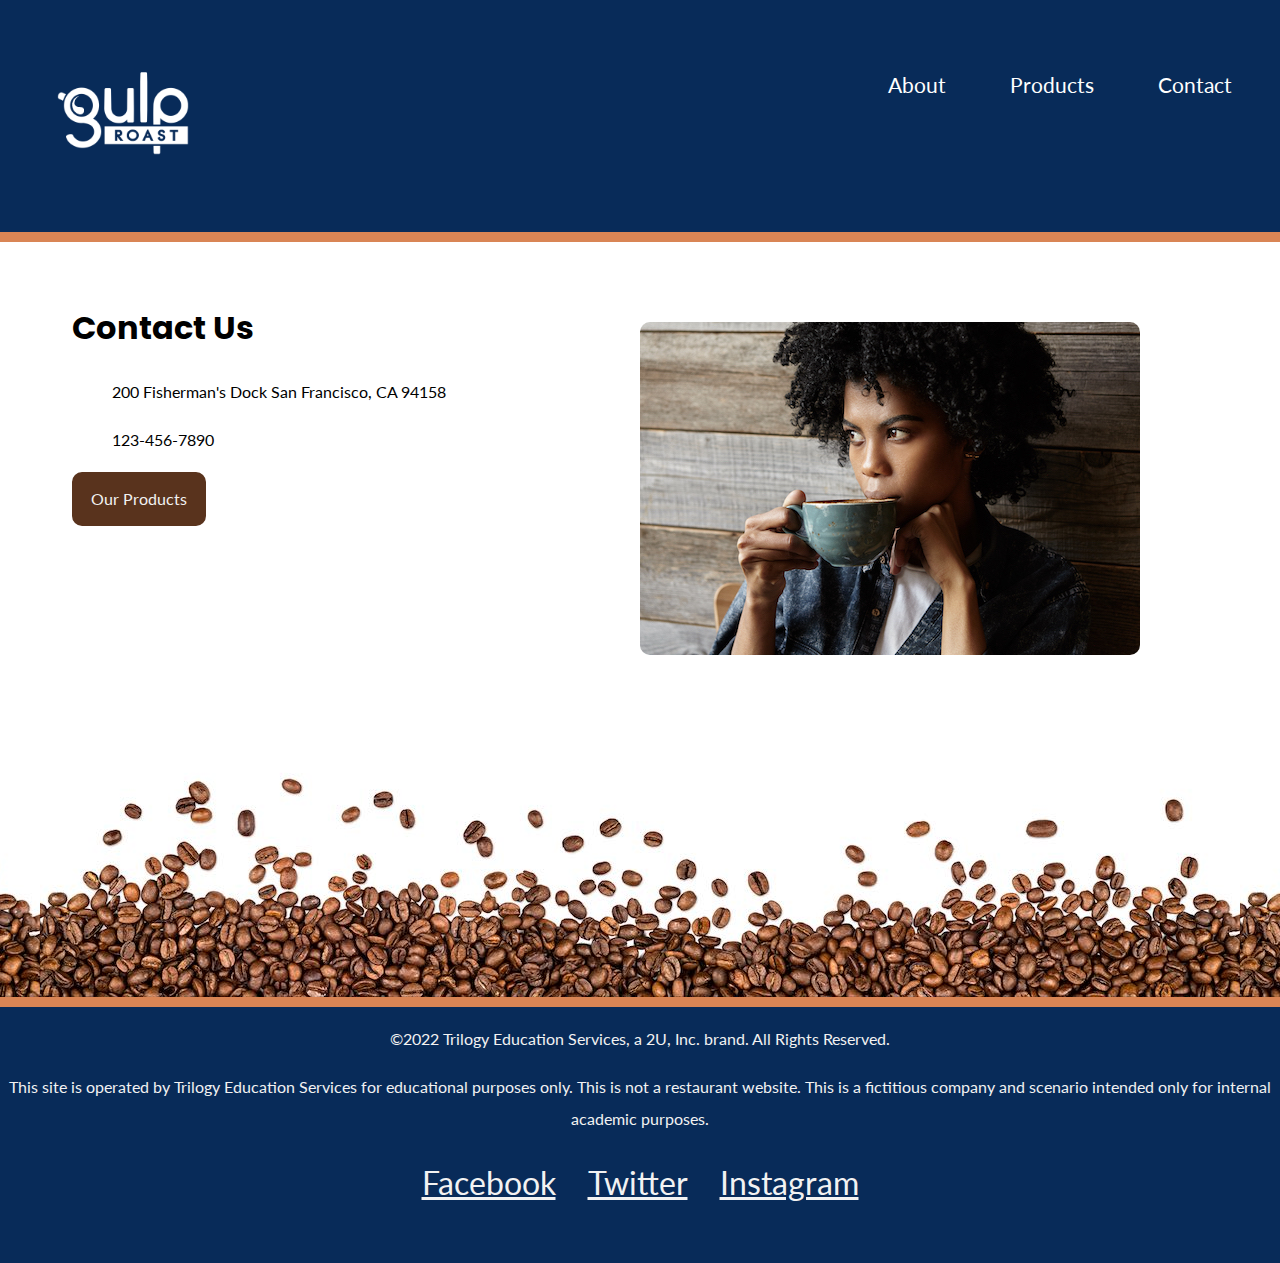
<file: index.html>
<!DOCTYPE html>
<html lang="en">
<head>
    <meta charset="UTF-8">
    <meta http-equiv="X-UA-Compatible" content="IE=edge">
    <meta name="viewport" content="width=device-width, initial-scale=1.0">
<link rel="preconnect" href="https://fonts.googleapis.com">
<link rel="preconnect" href="https://fonts.gstatic.com" crossorigin>
<link href="https://fonts.googleapis.com/css2?family=Lato&family=Poppins:wght@700&display=swap" rel="stylesheet">
<link href="css/styles.css" rel="stylesheet">  
<link rel="stylesheet" href="https://cdnjs.cloudflare.com/ajax/libs/font-awesome/6.2.1/css/all.min.css" integrity="sha512-MV7K8+y+gLIBoVD59lQIYicR65iaqukzvf/nwasF0nqhPay5w/9lJmVM2hMDcnK1OnMGCdVK+iQrJ7lzPJQd1w==" crossorigin="anonymous" referrerpolicy="no-referrer" /> 
<title>Gulp Roast Coffee Contact Page</title>
</head>
<body>
    <header>
        <nav>
          <ul>
            <li class="logo"><a href="index.html"><img src="Media/images/gulp-logo-light.png" alt="Gulp Roast. Click for home." /></a></li>
            <li><a href="about.html"><span aria-hidden="true" class="fa-solid fa-mug-saucer"></span> About</a></li>
            <li><a href="product.html"><span aria-hidden="true" class="fa-solid fa-fire-flame-curved"></span> Products</a></li>
            <li><a href="index.html"><span aria-hidden="true" class="fa-solid fa-phone"></span> Contact</a></li>
          </ul>
        </nav>
      </header>
      <div class="main-bkgd">
        <section class="main">
          <article>
            <h1>Contact Us</h1>
            <ul>
              <p>200 Fisherman's Dock
                San Francisco, CA 94158
                </p>
                <p>123-456-7890</p>
              </ul>
       
            <a class="button" href="product.html">Our Products</a>
          </article>
          <figure>
          <picture>
            <source srcset="Media/images/gulp-drinking-coffee.jpg" media="(min-width: 990px)">
            <source srcset="Media/images/gulp-pouring-coffee-vertical.jpg" media="(min-width: 576px)"> 
            <img src="Media/images/gulp-coffee-beans.jpg" alt="three piles of coffee beans of different roasts.">
          </picture>
        </figure>
        </section>
      </div>
      <footer>
        <p>&copy;2022 Trilogy Education Services, a 2U, Inc. brand. All Rights Reserved.</p>
        <p>This site is operated by Trilogy Education Services for educational  purposes only. This is not a restaurant website. This is a fictitious company and scenario intended only for internal academic purposes.</p>
        <ul>
          <li>
            <a href="https://facebook.com" target="_blank">
              <span aria-hidden="true" class="fa-brands fa-facebook-square"></span>
              <span class="sr-only">Facebook</span>
            </a>
          </li>
          <li>
            <a href="https://twitter.com" target="_blank">
              <span aria-hidden="true" class="fa-brands fa-twitter-square"></span>
              <span class="sr-only">Twitter</span>
            </a>
          </li>
          <li>
            <a href="https://instagram.com" target="_blank">
              <span aria-hidden="true" class="fa-brands fa-instagram-square"></span>
              <span class="sr-only">Instagram</span>
            </a>
          </li>
        </ul>
      </footer>    
</body>
</html>
</file>
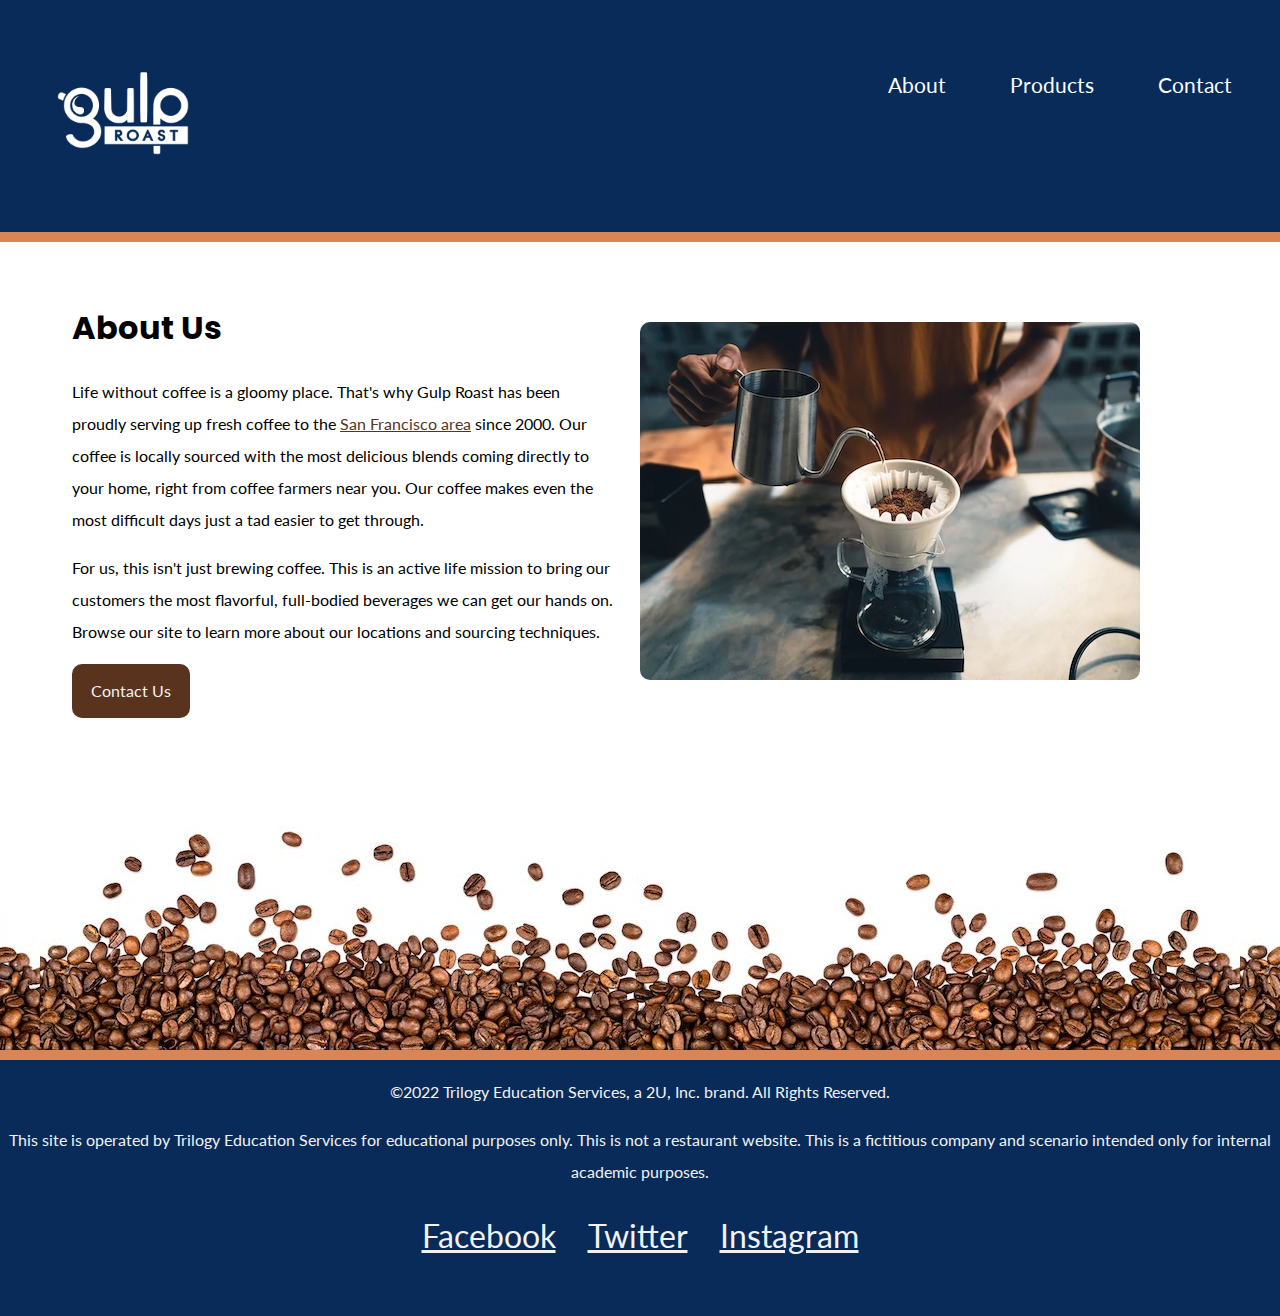
<file: about copy.html>
<!DOCTYPE html>
<html lang="en">
<head>
    <meta charset="UTF-8">
    <meta http-equiv="X-UA-Compatible" content="IE=edge">
    <meta name="viewport" content="width=device-width, initial-scale=1.0">
<link rel="preconnect" href="https://fonts.googleapis.com">
<link rel="preconnect" href="https://fonts.gstatic.com" crossorigin>
<link href="https://fonts.googleapis.com/css2?family=Lato&family=Poppins:wght@700&display=swap" rel="stylesheet">
<link href="css/styles.css" rel="stylesheet">  
<link rel="stylesheet" href="https://cdnjs.cloudflare.com/ajax/libs/font-awesome/6.2.1/css/all.min.css" integrity="sha512-MV7K8+y+gLIBoVD59lQIYicR65iaqukzvf/nwasF0nqhPay5w/9lJmVM2hMDcnK1OnMGCdVK+iQrJ7lzPJQd1w==" crossorigin="anonymous" referrerpolicy="no-referrer" /> 
<title>Gulp Roast Coffee About Page</title>
</head>
<body>
    <header>
        <nav>
          <ul>
            <li class="logo"><a href="file:///Users/alexandertrznadel/Desktop/GithubGulpRoastCoffee/index.html"><img src="Media/images/gulp-logo-light.png" alt="Gulp Roast. Click for home." /></a></li>
            <li><a href="file:///Users/alexandertrznadel/Desktop/GithubGulpRoastCoffee/about%20copy.html"><span aria-hidden="true" class="fa-solid fa-mug-saucer"></span> About</a></li>
            <li><a href="file:///Users/alexandertrznadel/Desktop/GithubGulpRoastCoffee/product.html"><span aria-hidden="true" class="fa-solid fa-fire-flame-curved"></span> Products</a></li>
            <li><a href="file:///Users/alexandertrznadel/Desktop/GithubGulpRoastCoffee/index.html"><span aria-hidden="true" class="fa-solid fa-phone"></span> Contact</a></li>
          </ul>
        </nav>
      </header>
      <div class="main-bkgd">
        <section class="main">
          <article>
            <h1>About Us</h1>
            <p>Life without coffee is a gloomy place. That's why Gulp Roast has been proudly serving up fresh coffee to the <a href="https://goo.gl/maps/3rAyszfwSDx8Si2Y9" target="_blank">San Francisco area</a> since 2000. Our coffee is locally sourced with the most delicious blends coming directly to your home, right from coffee farmers near you. Our coffee makes even the most difficult days just a tad easier to get through.</p>
      
            <p>For us, this isn't just brewing coffee. This is an active life mission to bring our customers the most flavorful, full-bodied beverages we can get our hands on. Browse our site to learn more about our locations and sourcing techniques.</p>
      
            <a class="button" href="file:///Users/alexandertrznadel/Desktop/GithubGulpRoastCoffee/index.html">Contact Us</a>
          </article>
          <figure>
          <picture>
            <source srcset="Media/images/gulp-pouring-coffee-horizontal.jpg" media="(min-width: 990px)">
            <source srcset="Media/images/gulp-pouring-coffee-vertical.jpg" media="(min-width: 576px)"> 
            <img src="Media/images/gulp-pouring-coffee-horizontal-sm.jpg" alt="Making pour-over coffee at our shop.">
          </picture>
        </figure>
        </section>
      </div>
      <footer>
        <p>&copy;2022 Trilogy Education Services, a 2U, Inc. brand. All Rights Reserved.</p>
        <p>This site is operated by Trilogy Education Services for educational  purposes only. This is not a restaurant website. This is a fictitious company and scenario intended only for internal academic purposes.</p>
        <ul>
          <li>
            <a href="https://facebook.com" target="_blank">
              <span aria-hidden="true" class="fa-brands fa-facebook-square"></span>
              <span class="sr-only">Facebook</span>
            </a>
          </li>
          <li>
            <a href="https://twitter.com" target="_blank">
              <span aria-hidden="true" class="fa-brands fa-twitter-square"></span>
              <span class="sr-only">Twitter</span>
            </a>
          </li>
          <li>
            <a href="https://instagram.com" target="_blank">
              <span aria-hidden="true" class="fa-brands fa-instagram-square"></span>
              <span class="sr-only">Instagram</span>
            </a>
          </li>
        </ul>
      </footer>    
</body>
</html>
</file>
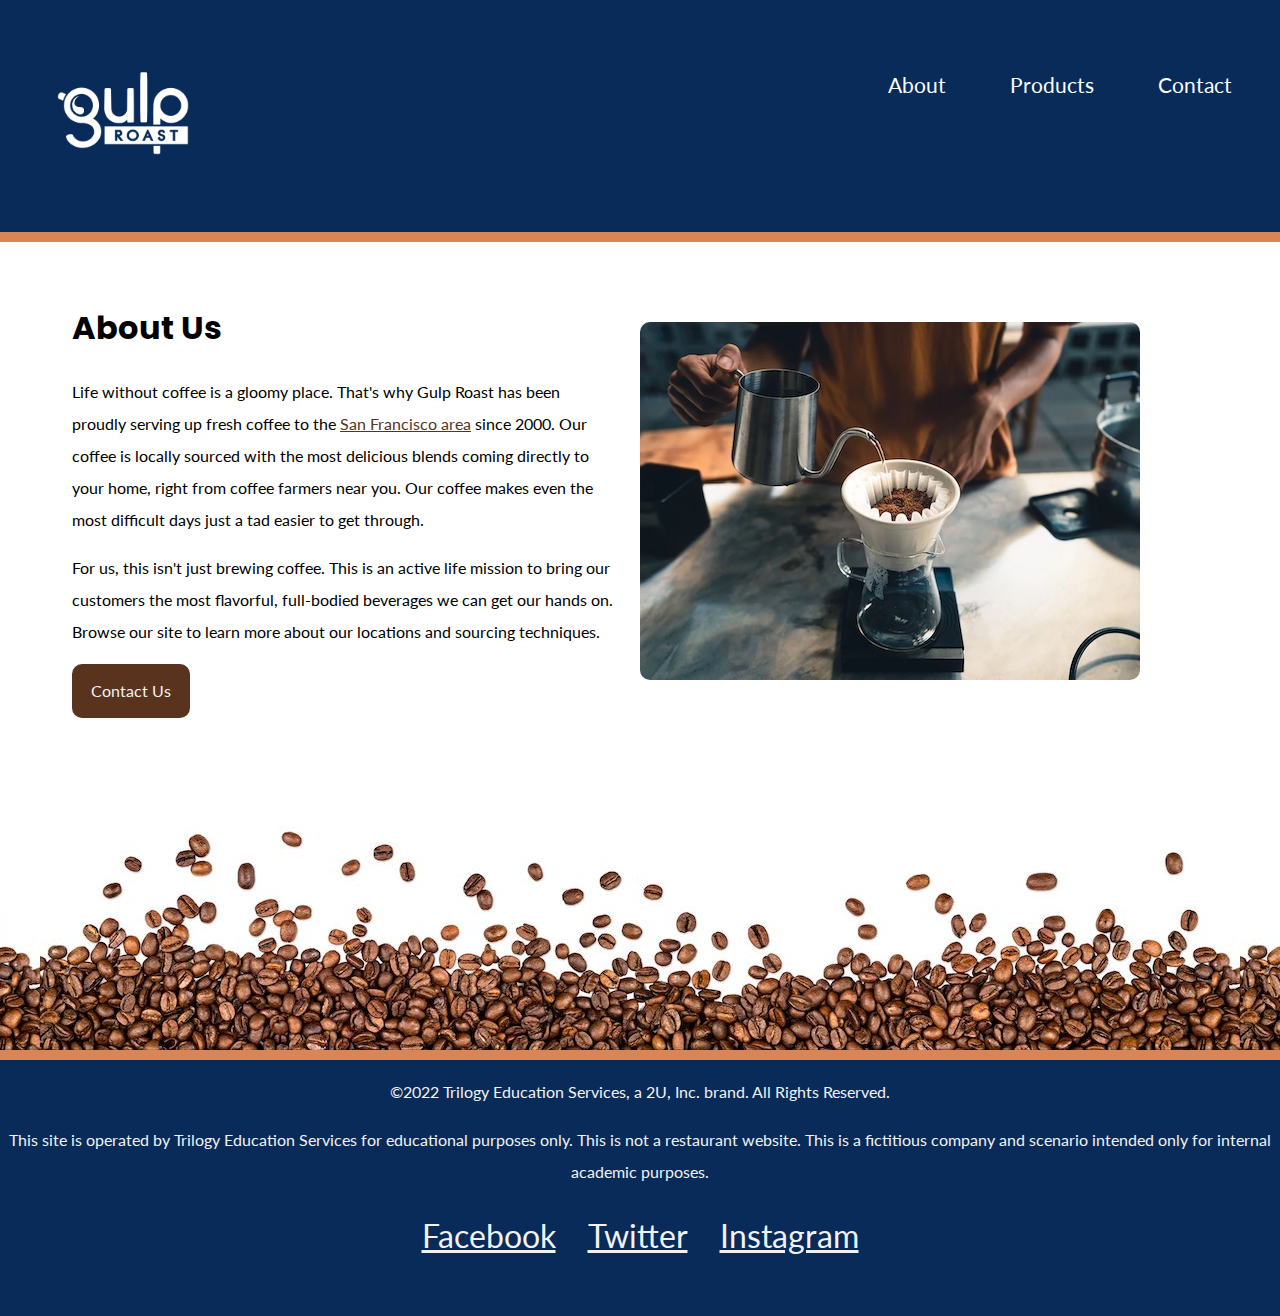
<file: about.html>
<!DOCTYPE html>
<html lang="en">
<head>
    <meta charset="UTF-8">
    <meta http-equiv="X-UA-Compatible" content="IE=edge">
    <meta name="viewport" content="width=device-width, initial-scale=1.0">
<link rel="preconnect" href="https://fonts.googleapis.com">
<link rel="preconnect" href="https://fonts.gstatic.com" crossorigin>
<link href="https://fonts.googleapis.com/css2?family=Lato&family=Poppins:wght@700&display=swap" rel="stylesheet">
<link href="css/styles.css" rel="stylesheet">  
<link rel="stylesheet" href="https://cdnjs.cloudflare.com/ajax/libs/font-awesome/6.2.1/css/all.min.css" integrity="sha512-MV7K8+y+gLIBoVD59lQIYicR65iaqukzvf/nwasF0nqhPay5w/9lJmVM2hMDcnK1OnMGCdVK+iQrJ7lzPJQd1w==" crossorigin="anonymous" referrerpolicy="no-referrer" /> 
<title>Gulp Roast Coffee About Page</title>
</head>
<body>
    <header>
        <nav>
          <ul>
            <li class="logo"><a href="index.html"><img src="Media/images/gulp-logo-light.png" alt="Gulp Roast. Click for home." /></a></li>
            <li><a href="about.html"><span aria-hidden="true" class="fa-solid fa-mug-saucer"></span> About</a></li>
            <li><a href="product.html"><span aria-hidden="true" class="fa-solid fa-fire-flame-curved"></span> Products</a></li>
            <li><a href="index.html"><span aria-hidden="true" class="fa-solid fa-phone"></span> Contact</a></li>
          </ul>
        </nav>
      </header>
      <div class="main-bkgd">
        <section class="main">
          <article>
            <h1>About Us</h1>
            <p>Life without coffee is a gloomy place. That's why Gulp Roast has been proudly serving up fresh coffee to the <a href="https://goo.gl/maps/3rAyszfwSDx8Si2Y9" target="_blank">San Francisco area</a> since 2000. Our coffee is locally sourced with the most delicious blends coming directly to your home, right from coffee farmers near you. Our coffee makes even the most difficult days just a tad easier to get through.</p>
      
            <p>For us, this isn't just brewing coffee. This is an active life mission to bring our customers the most flavorful, full-bodied beverages we can get our hands on. Browse our site to learn more about our locations and sourcing techniques.</p>
      
            <a class="button" href="index.html">Contact Us</a>
          </article>
          <figure>
          <picture>
            <source srcset="Media/images/gulp-pouring-coffee-horizontal.jpg" media="(min-width: 990px)">
            <source srcset="Media/images/gulp-pouring-coffee-vertical.jpg" media="(min-width: 576px)"> 
            <img src="Media/images/gulp-pouring-coffee-horizontal-sm.jpg" alt="Making pour-over coffee at our shop.">
          </picture>
        </figure>
        </section>
      </div>
      <footer>
        <p>&copy;2022 Trilogy Education Services, a 2U, Inc. brand. All Rights Reserved.</p>
        <p>This site is operated by Trilogy Education Services for educational  purposes only. This is not a restaurant website. This is a fictitious company and scenario intended only for internal academic purposes.</p>
        <ul>
          <li>
            <a href="https://facebook.com" target="_blank">
              <span aria-hidden="true" class="fa-brands fa-facebook-square"></span>
              <span class="sr-only">Facebook</span>
            </a>
          </li>
          <li>
            <a href="https://twitter.com" target="_blank">
              <span aria-hidden="true" class="fa-brands fa-twitter-square"></span>
              <span class="sr-only">Twitter</span>
            </a>
          </li>
          <li>
            <a href="https://instagram.com" target="_blank">
              <span aria-hidden="true" class="fa-brands fa-instagram-square"></span>
              <span class="sr-only">Instagram</span>
            </a>
          </li>
        </ul>
      </footer>    
</body>
</html>
</file>
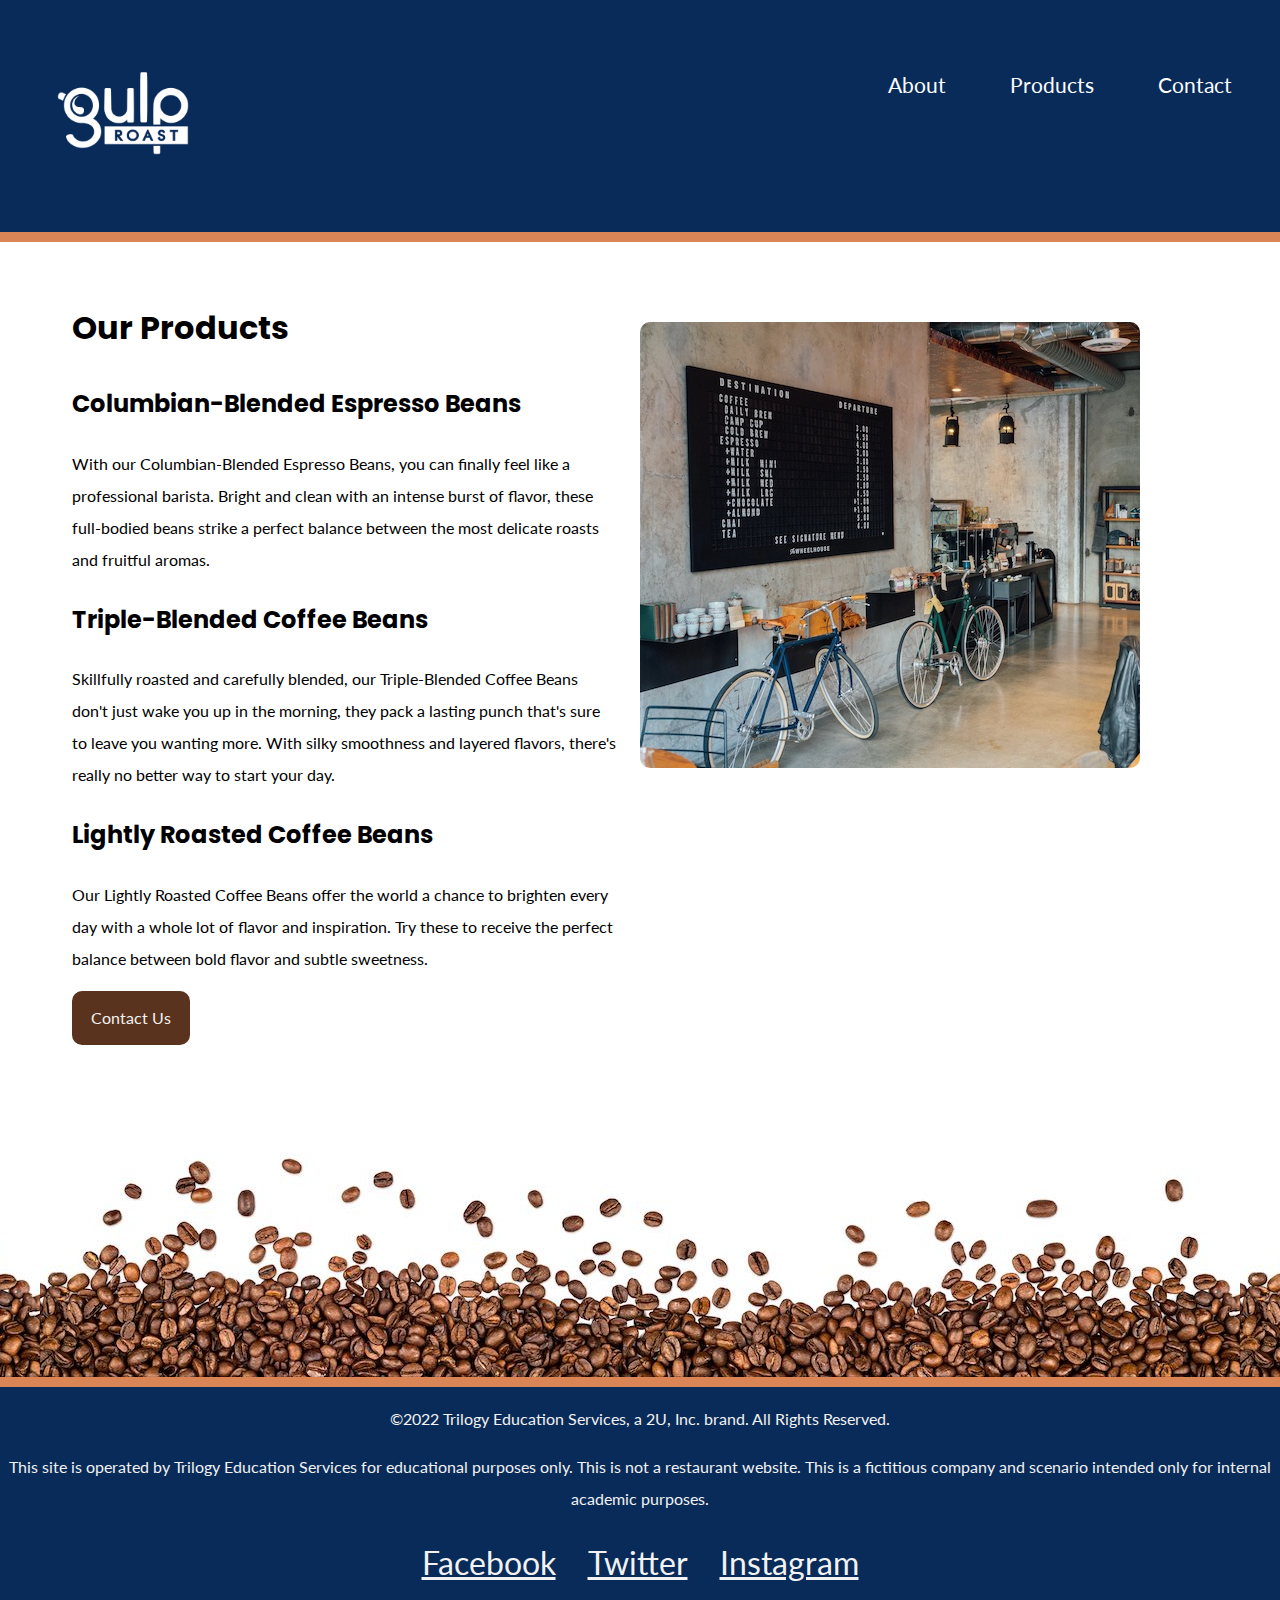
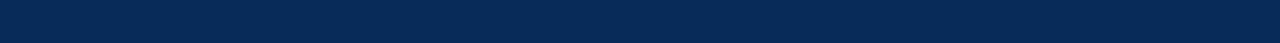
<file: product.html>
<!DOCTYPE html>
<html lang="en">
<head>
    <meta charset="UTF-8">
    <meta http-equiv="X-UA-Compatible" content="IE=edge">
    <meta name="viewport" content="width=device-width, initial-scale=1.0">
<link rel="preconnect" href="https://fonts.googleapis.com">
<link rel="preconnect" href="https://fonts.gstatic.com" crossorigin>
<link href="https://fonts.googleapis.com/css2?family=Lato&family=Poppins:wght@700&display=swap" rel="stylesheet">
<link href="css/styles.css" rel="stylesheet">  
<link rel="stylesheet" href="https://cdnjs.cloudflare.com/ajax/libs/font-awesome/6.2.1/css/all.min.css" integrity="sha512-MV7K8+y+gLIBoVD59lQIYicR65iaqukzvf/nwasF0nqhPay5w/9lJmVM2hMDcnK1OnMGCdVK+iQrJ7lzPJQd1w==" crossorigin="anonymous" referrerpolicy="no-referrer" /> 
<title>Gulp Roast Coffee Product Page</title>
</head>
<body>
    <header>
        <nav>
          <ul>
            <li class="logo"><a href="index.html"><img src="Media/images/gulp-logo-light.png" alt="Gulp Roast. Click for home." /></a></li>
            <li><a href="about.html"><span aria-hidden="true" class="fa-solid fa-mug-saucer"></span> About</a></li>
            <li><a href="file:///Users/alexandertrznadel/Desktop/GithubGulpRoastCoffee/product.html"><span aria-hidden="true" class="fa-solid fa-fire-flame-curved"></span> Products</a></li>
            <li><a href="index.html"><span aria-hidden="true" class="fa-solid fa-phone"></span> Contact</a></li>
          </ul>
        </nav>
      </header>
      <div class="main-bkgd">
        <section class="main">
          <article>
            <h1>Our Products</h1>
            <h2>Columbian-Blended Espresso Beans</h2>
            <p>With our Columbian-Blended Espresso Beans, you can finally feel like a professional barista. Bright and clean with an intense burst of flavor, these full-bodied beans strike a perfect balance between the most delicate roasts and fruitful aromas.
            </p>
            <h2>Triple-Blended Coffee Beans</h2>
            <p>Skillfully roasted and carefully blended, our Triple-Blended Coffee Beans don't just wake you up in the morning, they pack a lasting punch that's sure to leave you wanting more. With silky smoothness and layered flavors, there's really no better way to start your day.
            </p>
            <h2>Lightly Roasted Coffee Beans</h2>
            <p>Our Lightly Roasted Coffee Beans offer the world a chance to brighten every day with a whole lot of flavor and inspiration. Try these to receive the perfect balance between bold flavor and subtle sweetness.</p>
      
            <a class="button" href="index.html">Contact Us</a>
          </article>
          <figure>
          <picture>
            <source srcset="Media/images/gulp-menu.jpg" media="(min-width: 990px)">
            <source srcset="Media/images/gulp-pouring-coffee-vertical.jpg" media="(min-width: 576px)"> 
            <img src="Media/images/gulp-coffee-beans.jpg" alt="three piles of coffee beans of different roasts.">
          </picture>
        </figure>
        </section>
      </div>
      <footer>
        <p>&copy;2022 Trilogy Education Services, a 2U, Inc. brand. All Rights Reserved.</p>
        <p>This site is operated by Trilogy Education Services for educational  purposes only. This is not a restaurant website. This is a fictitious company and scenario intended only for internal academic purposes.</p>
        <ul>
          <li>
            <a href="https://facebook.com" target="_blank">
              <span aria-hidden="true" class="fa-brands fa-facebook-square"></span>
              <span class="sr-only">Facebook</span>
            </a>
          </li>
          <li>
            <a href="https://twitter.com" target="_blank">
              <span aria-hidden="true" class="fa-brands fa-twitter-square"></span>
              <span class="sr-only">Twitter</span>
            </a>
          </li>
          <li>
            <a href="https://instagram.com" target="_blank">
              <span aria-hidden="true" class="fa-brands fa-instagram-square"></span>
              <span class="sr-only">Instagram</span>
            </a>
          </li>
        </ul>
      </footer>    
</body>
</html>
</file>
<file: css/styles.css>
html {
  box-sizing: border-box;
}
*,
*::before,
*::after {
  box-sizing: inherit;
}

body {
  background-color: #082b59;
  margin: 0;
  padding: 0;
  font-family: "Lato", sans-serif;
  line-height: 2;
}
h1,
h2,
h3 {
  font-family: "Poppins", sans-serif;
}
h1 {
  font-size: 2rem;
  margin-bottom: 0;
}
/* make images flexible */
img {
  max-width: 100%;
}
a {
  color: #59331d;
}
a:hover {
  text-decoration: none;
}
header {
  border-bottom: 10px solid #d98555;
}
/* navbar styling */

nav {
  margin: 0 1rem;
}
nav ul {
  display: block;
  list-style-type: none;
}

/* max width on the image in pixels */
nav .logo img {
  max-width: 150px;
}
/* flex basis on the image container, li */
nav .logo {
  margin-right: auto;
}
nav a {
  color: white;
  text-decoration: none;
  display: block;
  border-radius: 10px;
  margin: 0 0 2rem 0;
  text-align: center;
  margin-top: 3.5rem;
}
nav a:hover {
  color: #d98555;
}
/* establishes a white background */
.main-bkgd {
  background: #ffffff url(../Media/images/gulp-bottom-beans.jpg) repeat-x bottom;
  padding-bottom: 300px;
}
/* sits inside of the white background, centered */
.main {
  max-width: 1200px;
  margin: 0 auto;
  padding: 2rem;
  display: flex;
  flex-flow: row wrap;
  justify-content: center;
}
article {
  flex-basis: 73%;
}
figure {
  margin: 3rem 0 0 0;
  flex-basis: auto;
}
figure img {
  border-top-left-radius: 10px;
  border-top-right-radius: 10px;
  border-bottom-left-radius: 10px;
  border-bottom-right-radius: 10px;
}

.button {
  display: inline-block;
  background-color: #59331d;
  border-radius: 10px;
  padding: 0.5rem 1rem;
  margin: 0;
  color: #f2f2f2;
  text-decoration: none;
  border: 3px solid #59331d;
}
.button:hover {
  background-color: #f2f2f2;
  color: #59331d;
}

footer {
  color: #f2f2f2;
  text-align: center;
  border-top: 10px solid #d98555;
}
footer ul {
  list-style-type: none;
  padding: 0;
  margin: 0;
  display: flex;
  flex-flow: row wrap;
  justify-content: center;
}
footer a {
  color: #f2f2f2;
  font-size: 2rem;
  display: block;
  margin: 0 1rem 3rem 1rem;
}

@media (min-width: 576px) {
  nav ul {
    padding: 0;
    margin: 0;
    list-style-type: none;
    display: flex;
    flex-flow: row wrap;
    justify-content: center;
  }
  nav li {
    margin: 0 1rem 1rem 1rem;
    font-size: 1.3rem;
  }
  /* max width on the image in pixels */
  nav .logo img {
    max-width: 150px;
  }
  /* flex basis on the image container, li */
  nav .logo {
    flex-basis: 100%;
    text-align: center;
  }
  .main {
    max-width: 1200px;
    margin: 0 auto;
    padding: 2rem;
    display: flex;
    flex-flow: row wrap;
    justify-content: space-between;
  }
  article {
    flex-basis: 68%;
  }
  figure {
    margin: 3rem 0 0 0;
    flex-basis: 30%;
  }
}

@media (min-width: 990px) {
  nav {
    margin-right: 1rem;
  }
  nav ul {
    margin: 0;
    padding: 0;
    list-style-type: none;
    display: flex;
    flex-flow: row wrap;
    justify-content: flex-start;
  }
  nav li {
    margin: 0 1rem 1rem 1rem;
    font-size: 1.3rem;
  }
  nav .logo {
    flex-basis: auto;
    margin-right: auto;
  }
  nav a {
    color: white;
    text-decoration: none;
    padding: 0.5rem 1rem;
    display: block;
    border-radius: 10px;
    margin: 0 0 2rem 0;
    text-align: center;
    margin-top: 3.5rem;
  }
  .main {
    max-width: 1200px;
    margin: 0 auto;
    padding: 2rem;
    display: flex;
    flex-flow: row wrap;
    justify-content: space-between;
  }
  article {
    flex-basis: 48%;
  }
  figure {
    margin: 3rem 0 0 0;
    flex-basis: 50%;
  }
}
</file>
